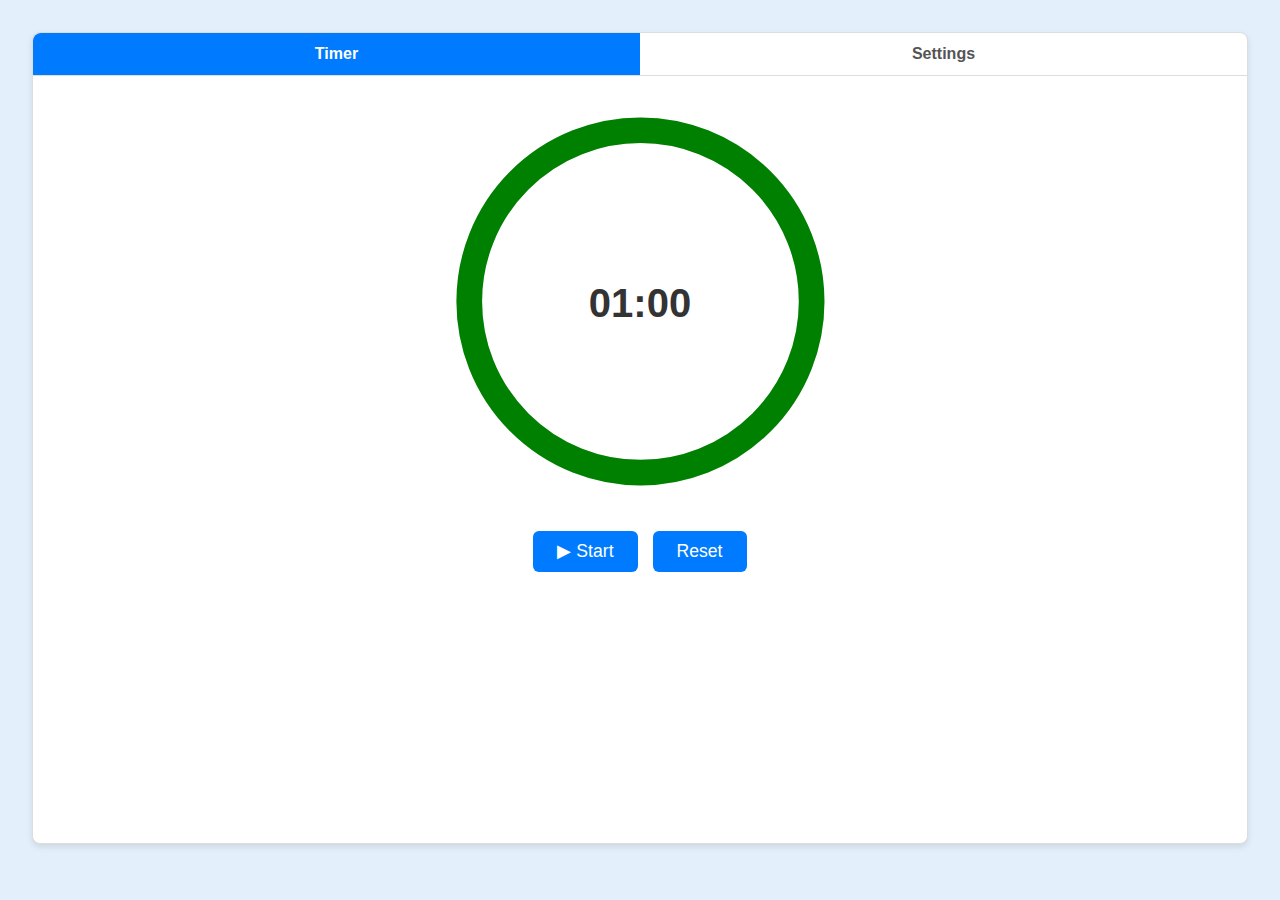
<file: resources/index.html>
<!DOCTYPE html>
<html lang="en">

<head>
    <meta charset="UTF-8" />
    <meta name="viewport" content="width=device-width, initial-scale=1" />
    <title>Ring Timer</title>
    <link rel="stylesheet" href="styles.css" />
</head>

<body>

    <div class="tabs-container">
        <nav class="tabs">
            <button class="tab-button active" data-tab="timerTab">Timer</button>
            <button class="tab-button" id="settingsTabBtn" data-tab="settingsTab">Settings</button>
        </nav>

        <section id="timerTab" class="tab-content active">
            <div id="ringWrapper" class="ring-wrapper">
                <svg min-width="240" min-height="240" viewBox="0 0 240 240">
                    <circle class="background" cx="120" cy="120" r="100" stroke="#eee" stroke-width="15" fill="none" />
                    <circle class="progress" cx="120" cy="120" r="100" stroke="green" stroke-width="15" fill="none"
                        stroke-linecap="round" />
                </svg>
                <div id="timer-text" class="timer-text">00:00</div>
            </div>

            <div class="buttons">
                <button id="startPauseBtn" class="btn">▶ Start</button>
                <button id="resetBtn" class="btn">Reset</button>
            </div>
        </section>

        <section id="settingsTab" class="tab-content">
            <form id="settingsForm" class="settings-form">
                <div class="time-setting">
                    <label>Total Time:</label>
                    <div class="time-inputs">
                        <input type="number" id="totalMinutes" min="0" step="1" value="1" required /> min
                        <input type="number" id="totalSeconds" min="0" max="59" step="1" value="0" required /> sec
                    </div>
                </div>

                <div class="time-setting">
                    <label>Warning Time Left:</label>
                    <div class="time-inputs">
                        <input type="number" id="warningMinutes" min="0" step="1" value="0" required /> min
                        <input type="number" id="warningSeconds" min="0" max="59" step="1" value="0" required /> sec
                    </div>
                </div>


                <button type="submit" class="btn apply-btn">Apply</button>
            </form>
        </section>
    </div>
    <audio id="beepSound" src="beep-07a.mp3" preload="auto"></audio>
    <script src="js/main.js"></script>
</body>

</html>
</file>
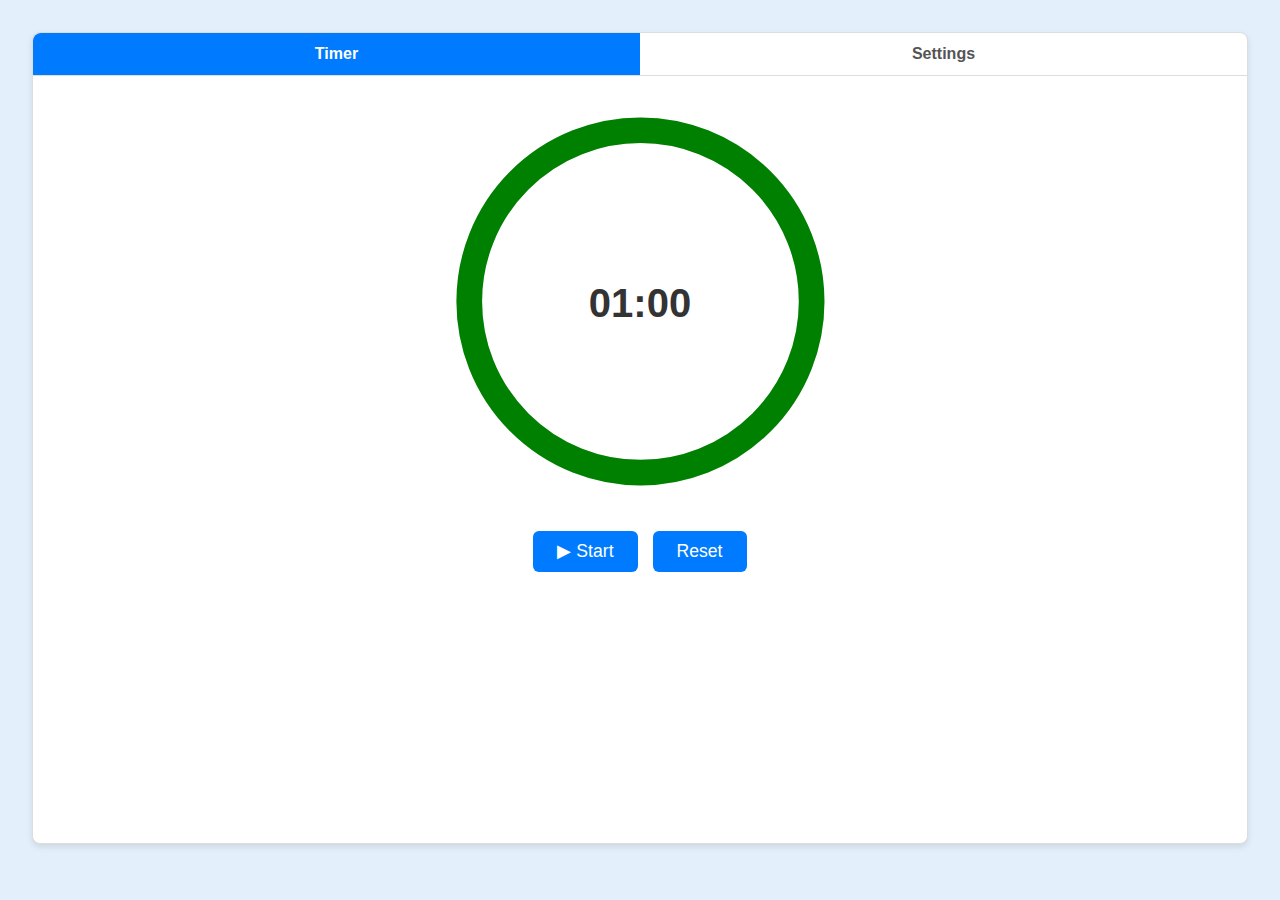
<file: timer.html>
<!DOCTYPE html>
<html lang="en">

<head>
    <meta charset="UTF-8" />
    <meta name="viewport" content="width=device-width, initial-scale=1" />
    <title>Ring Timer</title>
    <link rel="stylesheet" href="style.css" />
</head>

<body>

    <div class="tabs-container">
        <nav class="tabs">
            <button class="tab-button active" data-tab="timerTab">Timer</button>
            <button class="tab-button" id="settingsTabBtn" data-tab="settingsTab">Settings</button>
        </nav>

        <section id="timerTab" class="tab-content active">
            <div id="ringWrapper" class="ring-wrapper">
                <svg min-width="240" min-height="240" viewBox="0 0 240 240">
                    <circle class="background" cx="120" cy="120" r="100" stroke="#eee" stroke-width="15" fill="none" />
                    <circle class="progress" cx="120" cy="120" r="100" stroke="green" stroke-width="15" fill="none"
                        stroke-linecap="round" />
                </svg>
                <div id="timer-text" class="timer-text">00:00</div>
            </div>

            <div class="buttons">
                <button id="startPauseBtn" class="btn">▶ Start</button>
                <button id="resetBtn" class="btn">Reset</button>
            </div>
        </section>

        <section id="settingsTab" class="tab-content">
            <form id="settingsForm" class="settings-form">
                <div class="time-setting">
                    <label>Total Time:</label>
                    <div class="time-inputs">
                        <input type="number" id="totalMinutes" min="0" step="1" value="1" required /> min
                        <input type="number" id="totalSeconds" min="0" max="59" step="1" value="0" required /> sec
                    </div>
                </div>

                <div class="time-setting">
                    <label>Warning Time Left:</label>
                    <div class="time-inputs">
                        <input type="number" id="warningMinutes" min="0" step="1" value="0" required /> min
                        <input type="number" id="warningSeconds" min="0" max="59" step="1" value="0" required /> sec
                    </div>
                </div>


                <button type="submit" class="btn apply-btn">Apply</button>
            </form>
        </section>
    </div>
    <audio id="beepSound" src="beep-07a.mp3" preload="auto"></audio>
    <script src="script.js"></script>
</body>

</html>
</file>
<file: resources/styles.css>
body {
    height: 90vh;
    font-family: Arial, sans-serif;
    margin: 2rem;
    background: #e3effa;
    color: #333;
}

.tabs-container {
    min-width: 400px;
    height: 100%;
    margin: 0 auto;
    border: 1px solid #ddd;
    border-radius: 8px;
    background: #fff;
    box-shadow: 0 3px 6px rgba(0, 0, 0, 0.1);
}

.tabs {
    display: flex;
    border-bottom: 1px solid #ddd;
}

.tab-button {
    flex: 1;
    padding: 12px 0;
    background: none;
    border: none;
    cursor: pointer;
    font-weight: 600;
    font-size: 1rem;
    color: #555;
    transition: background 0.3s, color 0.3s;
}

.tab-button.active,
.tab-button:hover {
    background: #007bff;
    color: white;
    border-radius: 8px 0 0 0;
}

#settingsTabBtn.active,
#settingsTabBtn:hover {
    background: #007bff;
    color: white;
    border-radius: 0 8px 0 0;
}

.tab-content {
    display: none;
    padding: 20px;
    text-align: center;
}

.tab-content.active {
    display: block;
}

.ring-wrapper {
    position: relative;
    width: 100%;
    max-width: 35%;
    min-width: 240px;
    height: 100%;
    min-width: 240px;
    max-height: 35%;
    margin: 0 auto 20px;
}

.ring-wrapper svg {
    transform: rotate(-90deg);
}

circle.background {
    stroke: #eee;
}

circle.progress {
    stroke: green;
    stroke-linecap: round;
    transition: stroke 0.4s ease, stroke-dashoffset 0.1s linear;
}

.ring-wrapper.warning circle.progress {
    stroke: red;
}

.timer-text {
    position: absolute;
    top: 50%;
    left: 50%;
    transform: translate(-50%, -50%);
    font-size: 2.5rem;
    font-weight: 700;
    user-select: none;
}

.buttons {
    display: flex;
    justify-content: center;
    gap: 15px;
}

.btn {
    padding: 10px 24px;
    font-size: 1.1rem;
    cursor: pointer;
    background: #007bff;
    color: white;
    border: none;
    border-radius: 6px;
    user-select: none;
    transition: background 0.3s;
}

.btn:hover {
    background: #0056b3;
}

.settings-form {
    max-width: 280px;
    margin: 0 auto;
    display: flex;
    flex-direction: column;
    gap: 15px;
    text-align: left;
}

.settings-form label {
    display: flex;
    justify-content: space-between;
    align-items: center;
    font-weight: 600;
}

.settings-form input[type="number"] {
    width: 80px;
    padding: 6px 8px;
    font-size: 1rem;
    border: 1px solid #ccc;
    border-radius: 4px;
}

.apply-btn {
    margin-top: 10px;
    background: #28a745;
}

.apply-btn:hover {
    background: #1e7e34;
}
</file>
<file: style.css>
body {
    height: 90vh;
    font-family: Arial, sans-serif;
    margin: 2rem;
    background: #e3effa;
    color: #333;
}

.tabs-container {
    min-width: 400px;
    height: 100%;
    margin: 0 auto;
    border: 1px solid #ddd;
    border-radius: 8px;
    background: #fff;
    box-shadow: 0 3px 6px rgba(0, 0, 0, 0.1);
}

.tabs {
    display: flex;
    border-bottom: 1px solid #ddd;
}

.tab-button {
    flex: 1;
    padding: 12px 0;
    background: none;
    border: none;
    cursor: pointer;
    font-weight: 600;
    font-size: 1rem;
    color: #555;
    transition: background 0.3s, color 0.3s;
}

.tab-button.active,
.tab-button:hover {
    background: #007bff;
    color: white;
    border-radius: 8px 0 0 0;
}

#settingsTabBtn.active,
#settingsTabBtn:hover {
    background: #007bff;
    color: white;
    border-radius: 0 8px 0 0;
}

.tab-content {
    display: none;
    padding: 20px;
    text-align: center;
}

.tab-content.active {
    display: block;
}

.ring-wrapper {
    position: relative;
    width: 100%;
    max-width: 35%;
    min-width: 240px;
    height: 100%;
    min-width: 240px;
    max-height: 35%;
    margin: 0 auto 20px;
}

.ring-wrapper svg {
    transform: rotate(-90deg);
}

circle.background {
    stroke: #eee;
}

circle.progress {
    stroke: green;
    stroke-linecap: round;
    transition: stroke 0.4s ease, stroke-dashoffset 0.1s linear;
}

.ring-wrapper.warning circle.progress {
    stroke: red;
}

.timer-text {
    position: absolute;
    top: 50%;
    left: 50%;
    transform: translate(-50%, -50%);
    font-size: 2.5rem;
    font-weight: 700;
    user-select: none;
}

.buttons {
    display: flex;
    justify-content: center;
    gap: 15px;
}

.btn {
    padding: 10px 24px;
    font-size: 1.1rem;
    cursor: pointer;
    background: #007bff;
    color: white;
    border: none;
    border-radius: 6px;
    user-select: none;
    transition: background 0.3s;
}

.btn:hover {
    background: #0056b3;
}

.settings-form {
    max-width: 280px;
    margin: 0 auto;
    display: flex;
    flex-direction: column;
    gap: 15px;
    text-align: left;
}

.settings-form label {
    display: flex;
    justify-content: space-between;
    align-items: center;
    font-weight: 600;
}

.settings-form input[type="number"] {
    width: 80px;
    padding: 6px 8px;
    font-size: 1rem;
    border: 1px solid #ccc;
    border-radius: 4px;
}

.apply-btn {
    margin-top: 10px;
    background: #28a745;
}

.apply-btn:hover {
    background: #1e7e34;
}
</file>
